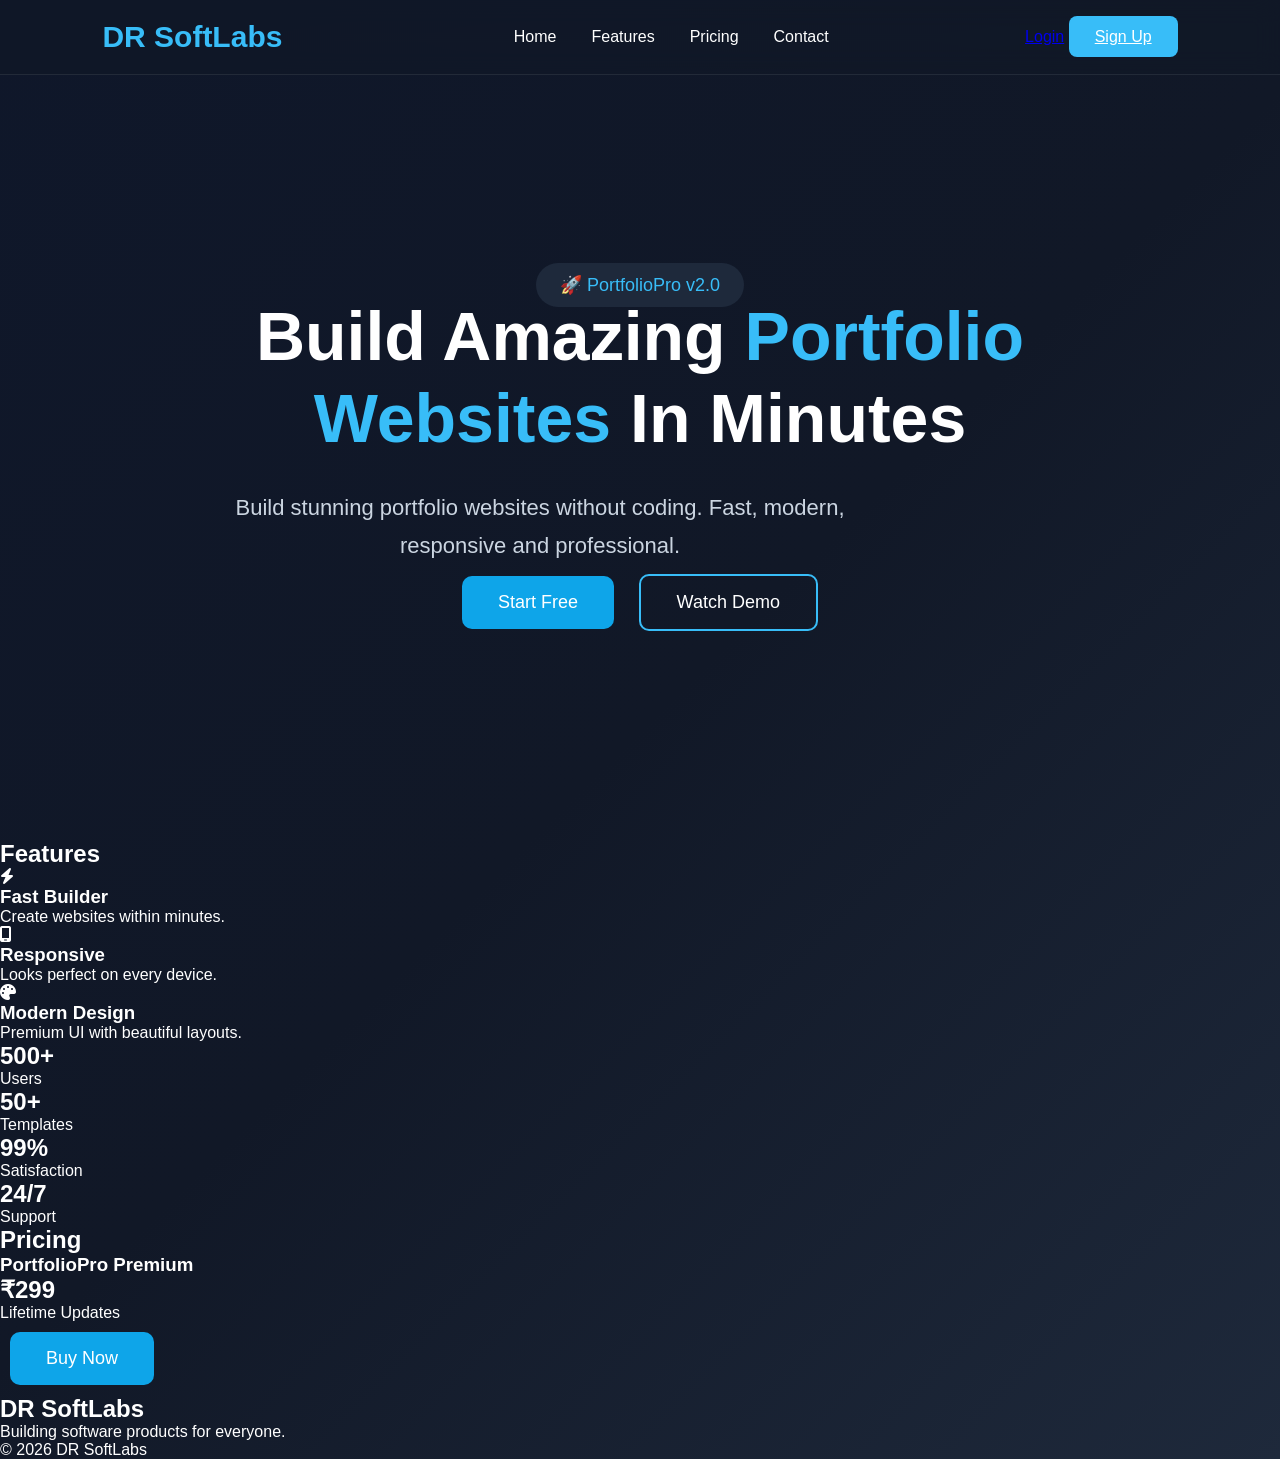
<file: PortfolioPro/index.html>
<!DOCTYPE html>
<html lang="en">
<head>
    <meta charset="UTF-8">
    <meta name="viewport" content="width=device-width, initial-scale=1.0">
    <title>PortfolioPro | DR SoftLabs</title>

    <!-- Google Font -->
    <link href="https://fonts.googleapis.com/css2?family=Poppins:wght@300;400;500;600;700;800&display=swap" rel="stylesheet">

    <!-- Font Awesome -->
    <link rel="stylesheet"
    href="https://cdnjs.cloudflare.com/ajax/libs/font-awesome/6.7.2/css/all.min.css"/>

    <link rel="stylesheet" href="css/style.css">
</head>

<body>

<nav>
    <div class="logo">DR SoftLabs</div>

    <ul>
        <li><a href="index.html">Home</a></li>
        <li><a href="#features">Features</a></li>
        <li><a href="#pricing">Pricing</a></li>
        <li><a href="#contact">Contact</a></li>
    </ul>

    <div class="nav-buttons">
        <a href="login.html" class="login-btn">Login</a>
        <a href="signup.html" class="nav-btn">Sign Up</a>
    </div>
</nav>

<section class="hero">

    <div class="hero-left">

        <span class="badge">
            🚀 PortfolioPro v2.0
        </span>

        <h1>
            Build Amazing
            <span>Portfolio Websites</span>
            In Minutes
        </h1>

        <p>
            Build stunning portfolio websites without coding.
            Fast, modern, responsive and professional.
        </p>

        <div class="hero-buttons">

            <button class="primary">
                Start Free
            </button>

            <button class="secondary">
                Watch Demo
            </button>

        </div>

    </div>

    <div class="hero-right">

        <div class="dashboard">

            <div class="top-bar"></div>

            <div class="dashboard-card"></div>

            <div class="dashboard-card"></div>

            <div class="dashboard-card"></div>

        </div>

    </div>

</section>

<section id="features">

<h2 class="title">Features</h2>

<div class="feature-grid">

<div class="feature-card">

<i class="fa-solid fa-bolt"></i>

<h3>Fast Builder</h3>

<p>Create websites within minutes.</p>

</div>

<div class="feature-card">

<i class="fa-solid fa-mobile-screen"></i>

<h3>Responsive</h3>

<p>Looks perfect on every device.</p>

</div>

<div class="feature-card">

<i class="fa-solid fa-palette"></i>

<h3>Modern Design</h3>

<p>Premium UI with beautiful layouts.</p>

</div>

</div>

</section>

<section class="stats">

<div>

<h2>500+</h2>

<p>Users</p>

</div>

<div>

<h2>50+</h2>

<p>Templates</p>

</div>

<div>

<h2>99%</h2>

<p>Satisfaction</p>

</div>

<div>

<h2>24/7</h2>

<p>Support</p>

</div>

</section>

<section id="pricing">

<h2 class="title">Pricing</h2>

<div class="price-card">

<h3>PortfolioPro Premium</h3>

<h1>₹299</h1>

<p>Lifetime Updates</p>

<button class="primary">

Buy Now

</button>

</div>

</section>

<footer id="contact">

<h2>DR SoftLabs</h2>

<p>

Building software products for everyone.

</p>

<p>

© 2026 DR SoftLabs

</p>

</footer>

<script src="js/script.js"></script>

</body>
</html>
</file>
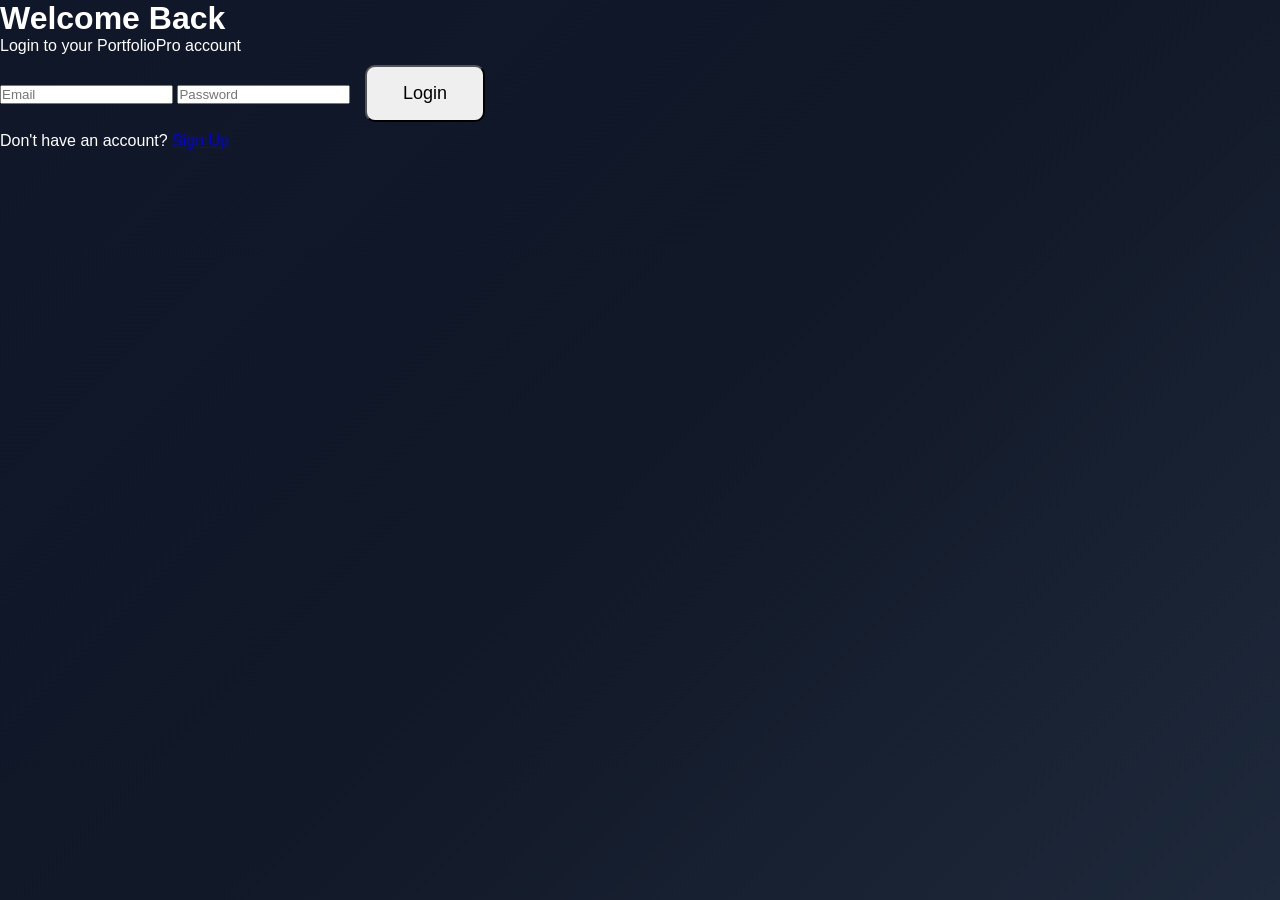
<file: PortfolioPro/login.html>
<!DOCTYPE html>
<html lang="en">
<head>
    <meta charset="UTF-8">
    <meta name="viewport" content="width=device-width, initial-scale=1.0">
    <title>Login | PortfolioPro</title>

    <link rel="stylesheet" href="css/style.css">
</head>
<body>

<div class="auth-container">

    <div class="auth-card">

        <h1>Welcome Back</h1>

        <p>Login to your PortfolioPro account</p>

        <form>

            <input
                type="email"
                placeholder="Email"
                required
            >

            <input
                type="password"
                placeholder="Password"
                required
            >

            <button type="submit">
                Login
            </button>

        </form>

        <p>

            Don't have an account?

            <a href="signup.html">
                Sign Up
            </a>

        </p>

    </div>

</div>

</body>
</html>
</file>
<file: PortfolioPro/css/style.css>
*{
    margin:0;
    padding:0;
    box-sizing:border-box;
    font-family:Arial, Helvetica, sans-serif;
}

body{

    background:linear-gradient(135deg,#0f172a,#111827,#1e293b);

    color:white;

    min-height:100vh;
}

/* Navigation */

nav{

    position:sticky;

    top:0;

    display:flex;

    justify-content:space-between;

    align-items:center;

    padding:20px 8%;

    background:rgba(17,24,39,.75);

    backdrop-filter:blur(12px);

    border-bottom:1px solid rgba(255,255,255,.08);
}

.logo{

    font-size:30px;

    font-weight:bold;

    color:#38bdf8;
}

nav ul{

    display:flex;

    list-style:none;
}

nav ul li{

    margin-left:35px;
}

nav ul li a{

    color:white;

    text-decoration:none;

    transition:.3s;
}

nav ul li a:hover{

    color:#38bdf8;
}

.nav-btn{

    background:#38bdf8;

    color:white;

    border:none;

    padding:12px 26px;

    border-radius:8px;

    cursor:pointer;

    transition:.3s;
}

.nav-btn:hover{

    transform:scale(1.05);

    box-shadow:0 10px 20px rgba(56,189,248,.3);
}

/* Hero */

.hero{

    height:85vh;

    display:flex;

    flex-direction:column;

    justify-content:center;

    align-items:center;

    text-align:center;

    padding:20px;
}

.badge{

    background:#1e293b;

    color:#38bdf8;

    padding:12px 24px;

    border-radius:50px;

    margin-bottom:30px;

    font-size:18px;
}

.hero h1{

    font-size:68px;

    max-width:900px;

    line-height:1.2;
}

.hero h1 span{

    color:#38bdf8;
}

.hero p{

    margin-top:30px;

    font-size:22px;

    max-width:700px;

    color:#cbd5e1;

    line-height:1.7;
}

.buttons{

    margin-top:45px;
}

button{

    cursor:pointer;

    transition:.3s;

    font-size:18px;

    border-radius:10px;

    padding:16px 36px;

    margin:10px;
}

.primary{

    background:#0ea5e9;

    color:white;

    border:none;
}

.primary:hover{

    transform:translateY(-5px);

    box-shadow:0 15px 35px rgba(14,165,233,.4);
}

.secondary{

    background:transparent;

    color:white;

    border:2px solid #38bdf8;
}

.secondary:hover{

    background:#38bdf8;

    transform:translateY(-5px);
}

/* Responsive */

@media(max-width:900px){

nav{

    flex-direction:column;

    gap:20px;
}

nav ul{

    flex-wrap:wrap;

    justify-content:center;
}

.hero h1{

    font-size:45px;
}

.hero p{

    font-size:18px;
}

}
</file>
